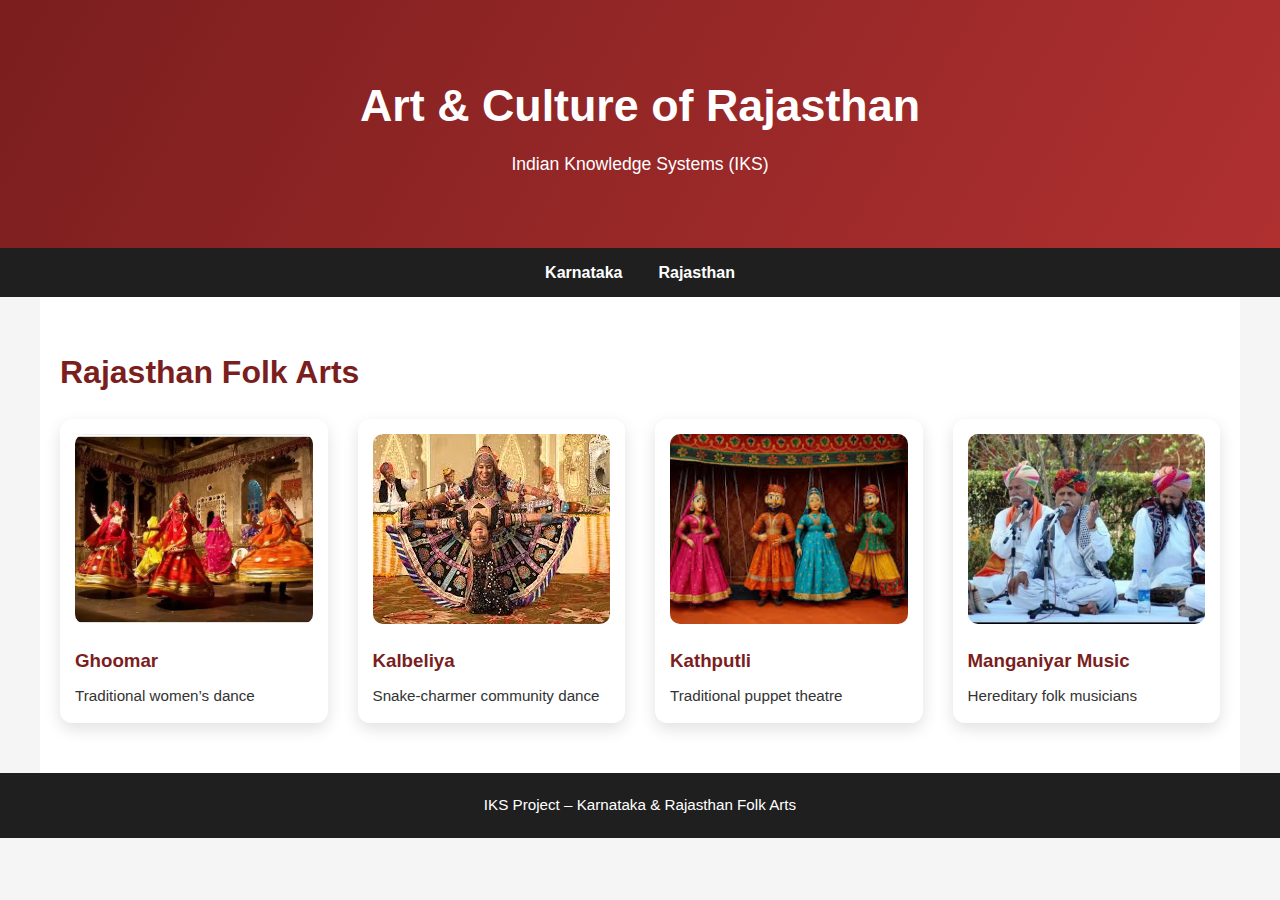
<file: rajasthan.html>
<!DOCTYPE html>
<html lang="en">
<head>
  <meta charset="UTF-8">
  <title>Rajasthan Art & Culture</title>
  <meta name="viewport" content="width=device-width, initial-scale=1.0">
  <link rel="stylesheet" href="style.css">
</head>

<body>

<header class="hero">
  <h1>Art & Culture of Rajasthan</h1>
  <p>Indian Knowledge Systems (IKS)</p>
</header>

<nav class="navbar">
  <a href="index.html">Karnataka</a>
  <a href="rajasthan.html">Rajasthan</a>
</nav>

<section class="section bg-light">
  <h2>Rajasthan Folk Arts</h2>

  <div class="card-grid">

    <article class="card" onclick="openModal('ghoomar')">
      <img src="images/ghoomar.jpg.jpg">
      <h3>Ghoomar</h3>
      <p>Traditional women’s dance</p>
    </article>

    <article class="card" onclick="openModal('kalbeliya')">
      <img src="images/kalbeliya.jpg.jpg">
      <h3>Kalbeliya</h3>
      <p>Snake-charmer community dance</p>
    </article>

    <article class="card" onclick="openModal('kathputli')">
      <img src="images/kathputli.jpg.jpg">
      <h3>Kathputli</h3>
      <p>Traditional puppet theatre</p>
    </article>

    <article class="card" onclick="openModal('manganiyar')">
      <img src="images/manganiyar.jpg.jpg">
      <h3>Manganiyar Music</h3>
      <p>Hereditary folk musicians</p>
    </article>

  </div>
</section>

<footer class="footer">
  <p>IKS Project – Karnataka & Rajasthan Folk Arts</p>
</footer>

<!-- MODAL (same as Karnataka) -->
<div id="modal" class="modal">
  <div class="modal-content">
    <span class="close" onclick="closeModal()">×</span>
    <h2 id="modal-title"></h2>
    <p id="modal-text"></p>

    <h4>🎙️ Voice Narration</h4>
    <audio id="narration" controls></audio>

    <h4>🎥 Performance Video</h4>
    <a id="video-link" class="video-btn" target="_blank">Watch Video</a>
  </div>
</div>

<script>
const modal = document.getElementById("modal");
const title = document.getElementById("modal-title");
const text = document.getElementById("modal-text");
const narration = document.getElementById("narration");
const videoLink = document.getElementById("video-link");

const data = {
  ghoomar: {
    title: "Ghoomar",
    text: "Graceful folk dance of Rajasthan performed by women.",
    audio: "audio/ghoomar.mp3",
    video: "https://www.youtube.com/results?search_query=ghoomar+dance"
  },
  kalbeliya: {
    title: "Kalbeliya",
    text: "Energetic dance of the Kalbeliya community.",
    audio: "audio/kalbeliya.mp3",
    video: "https://www.youtube.com/results?search_query=kalbeliya+dance"
  },
  kathputli: {
    title: "Kathputli",
    text: "Traditional string puppet theatre.",
    audio: "audio/kathputli.mp3",
    video: "https://www.youtube.com/results?search_query=kathputli+puppet"
  },
  manganiyar: {
    title: "Manganiyar Music",
    text: "Traditional hereditary folk music of Rajasthan.",
    audio: "audio/manganiyar.mp3",
    video: "https://www.youtube.com/results?search_query=manganiyar+music"
  }
};

function openModal(key) {
  title.textContent = data[key].title;
  text.textContent = data[key].text;
  narration.src = data[key].audio;
  narration.load();
  videoLink.href = data[key].video;
  modal.style.display = "flex";
}

function closeModal() {
  narration.pause();
  modal.style.display = "none";
}
</script>

</body>
</html>
</file>
<file: style.css>
/* ================= RESET ================= */
* {
  margin: 0;
  padding: 0;
  box-sizing: border-box;
}

/* ================= BASE ================= */
body {
  font-family: "Segoe UI", Arial, sans-serif;
  background: #f5f5f5;
  color: #333;
  line-height: 1.6;
}

/* ================= HERO ================= */
.hero {
  background: linear-gradient(120deg, #7b1e1e, #b03030);
  color: white;
  text-align: center;
  padding: 70px 20px;
}

.hero h1 {
  font-size: 2.8rem;
}

.hero p {
  margin-top: 8px;
  font-size: 1.1rem;
}

/* ================= NAVBAR ================= */
.navbar {
  background: #1f1f1f;
  display: flex;
  justify-content: center;
  padding: 12px;
}

.navbar a {
  color: white;
  margin: 0 18px;
  text-decoration: none;
  font-weight: 600;
}

.navbar a:hover {
  border-bottom: 2px solid #ffcc80;
}

/* ================= SECTIONS ================= */
.section {
  max-width: 1200px;
  margin: auto;
  padding: 50px 20px;
}

.section h2 {
  color: #7b1e1e;
  margin-bottom: 20px;
  font-size: 2rem;
}

.bg-light {
  background: white;
}

.highlight {
  background: #fff1dd;
  border-left: 6px solid #7b1e1e;
}

/* ================= CARD GRID ================= */
.card-grid {
  display: grid;
  grid-template-columns: repeat(auto-fit, minmax(260px, 1fr));
  gap: 30px;
}

/* ================= CARD ================= */
.card {
  background: white;
  padding: 15px;
  border-radius: 12px;
  cursor: pointer;
  box-shadow: 0 6px 16px rgba(0,0,0,0.12);
  transition: transform 0.3s ease, box-shadow 0.3s ease;
}

.card:hover {
  transform: translateY(-6px);
  box-shadow: 0 12px 24px rgba(0,0,0,0.18);
}

.card img {
  width: 100%;
  height: 190px;
  object-fit: cover;
  border-radius: 10px;
  background: #ddd;
}

.card h3 {
  margin: 15px 0 8px;
  color: #7b1e1e;
}

.card p {
  font-size: 0.95rem;
}

/* ================= MODAL ================= */
.modal {
  display: none;
  position: fixed;
  inset: 0;
  background: rgba(0,0,0,0.6);
  justify-content: center;
  align-items: center;
  z-index: 2000;
}

.modal-content {
  background: white;
  width: 90%;
  max-width: 600px;
  padding: 25px;
  border-radius: 14px;
  position: relative;
}

.modal-content h2 {
  color: #7b1e1e;
  margin-bottom: 10px;
}

.modal-content p {
  white-space: pre-line;
  font-size: 0.95rem;
}

.close {
  position: absolute;
  top: 12px;
  right: 15px;
  font-size: 26px;
  cursor: pointer;
  color: #7b1e1e;
}

/* ================= MUSIC BUTTON ================= */
.music-toggle {
  position: fixed;
  bottom: 20px;
  right: 20px;
  background: #7b1e1e;
  color: white;
  border: none;
  padding: 10px 18px;
  border-radius: 25px;
  font-size: 14px;
  font-weight: bold;
  cursor: pointer;
  box-shadow: 0 4px 12px rgba(0,0,0,0.3);
  z-index: 3000;
}

.music-toggle:hover {
  background: #a83232;
}

/* ================= FOOTER ================= */
.footer {
  background: #1f1f1f;
  color: white;
  text-align: center;
  padding: 20px;
  font-size: 0.95rem;
}

/* ================= RESPONSIVE ================= */
@media (max-width: 600px) {
  .hero h1 {
    font-size: 2.2rem;
  }

  .section h2 {
    font-size: 1.6rem;
  }
}
</file>
